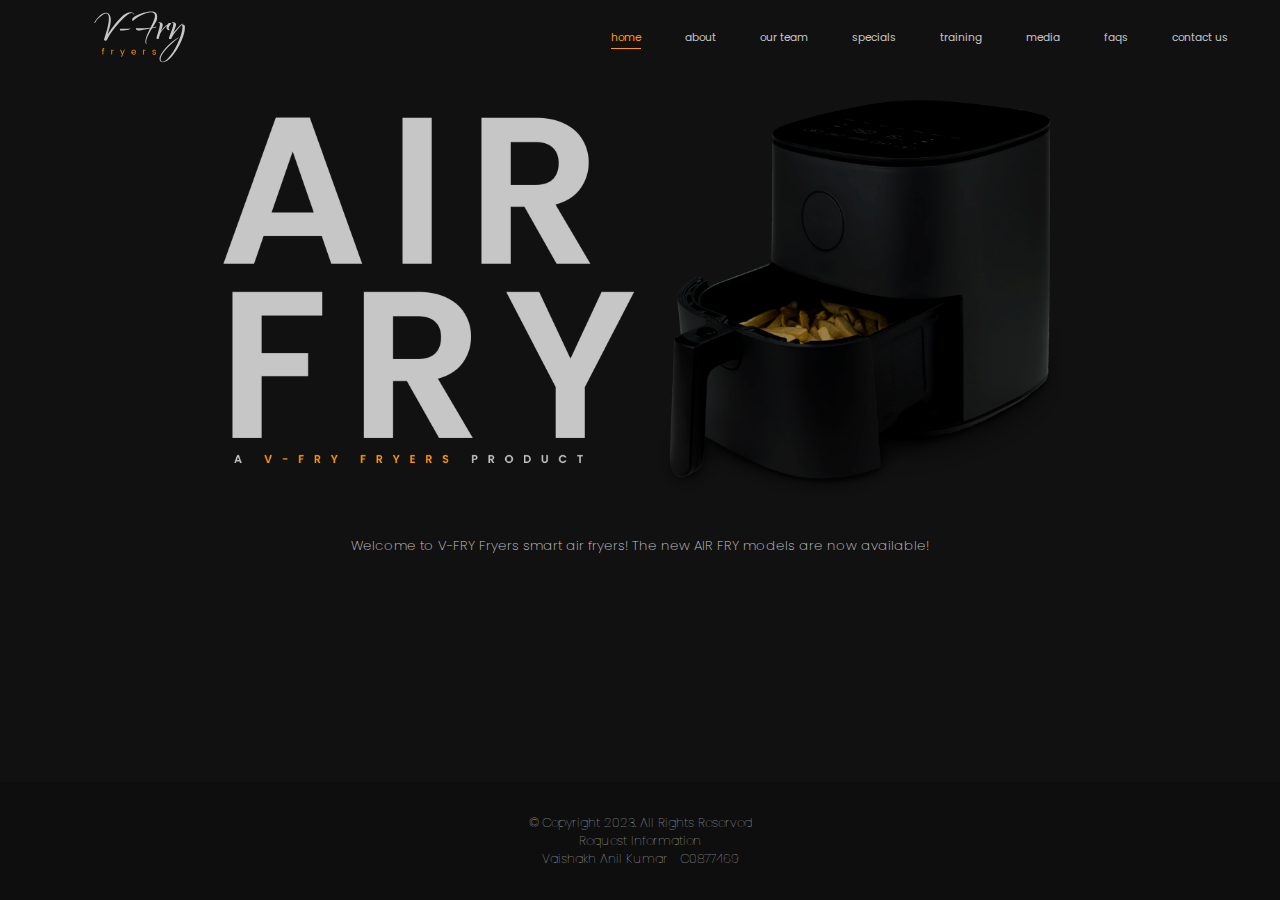
<file: index.html>
<!DOCTYPE html>
<!-- 
    Name: Vaishakh Anil Kumar
    C#: C0877469
    Product: Air Fryers
-->
<html lang="en">
    <head>
        <title>Home | V-Fry Fryers</title>
        <meta charset="UTF-8">
        <meta name="viewport" content="width=device-width, initial-scale=1.0">

        <!-- Adding Author and Description -->
        <meta name="author" content="Vaishakh Anil Kumar">
        <meta name="description" content="V-Fry Fryers, founded in the fall of 2023, headquartered in the beautiful place of Sarnia, Ontario.
        We are on a mission to redefine the cooking experience with our new air fryers. Our AIR FRY
        series combines the innovative technology with a commitment to health-conscious living.
        Discover the future of cooking with V-Fry Fryer's smart air fryers!">

        <!-- Adding Favicons -->
        <link rel="apple-touch-icon" sizes="180x180" href="./images/icons/apple-touch-icon.png">
        <link rel="icon" type="image/png" sizes="32x32" href="./images/icons/favicon-32x32.png">
        <link rel="icon" type="image/png" sizes="16x16" href="./images/icons/favicon-16x16.png">

        
        <!-- Google Fonts: Poppins -->
        <link rel="preconnect" href="https://fonts.googleapis.com">
        <link rel="preconnect" href="https://fonts.gstatic.com" crossorigin>
        <link href="https://fonts.googleapis.com/css2?family=Poppins:wght@300;400;500;600;700&display=swap" rel="stylesheet">
        
        <link rel="stylesheet" href="./css/style.css">
    </head>
    <body class="landing-page" id="landing">
        <nav>
            <div class="logo-container">
                <a href="./index.html">
                    <img class="company-logo" src="./images/vfry_logo.svg" alt="vfry fryers logo">
                </a>
            </div>
            <div class="hamburger-menu" id="hamburger" onclick="hamburger()">
                <div class="line-top"></div>
                <div class="line-center"></div>
                <div class="line-bottom"></div>
            </div>
            <ul class="nav-container desktop-tablet" id="menu-items">
                <li><a href="./index.html" class="active">home</a></li>
                <li><a href="./about.html">about</a></li>
                <li><a href="./team.html">our team</a></li>
                <li><a href="./specials.html">specials</a></li>
                <li><a href="./training.html">training</a></li>
                <li><a href="./media.html">media</a></li>
                <li><a href="./faqs.html">faqs</a></li>
                <li><a href="./contact.html">contact us</a></li>
            </ul>
        </nav>

        <!-- Image Banner -->
        <header class="company-banner-container">
            <img class="company-banner desktop-tablet" src="./images/vfry_desktop_banner.png" alt="AIR FRY. A vfry fryers product. An image of an air fryer.">
            <img class="company-banner mobile" src="./images/vfry_mobile_banner.png" alt="AIR FRY. A vfry fryers product. An image of an air fryer.">
        </header>

        <main>
            <h1 class="welcome-message">Welcome to V-FRY Fryers smart air fryers! The new AIR FRY models are now available!</h1>
        </main>

        <footer>
            <p>
                &copy; Copyright 2023. All Rights Reserved <br/>
                <a href="mailto:info@vfry.com">Request Information</a> <br/>
                Vaishakh Anil Kumar &nbsp; C0877469
            </p>
        </footer>
        

        <!-- Adding Scripts -->
        <script src="./script/script.js"></script>
    </body>
</html>
</file>
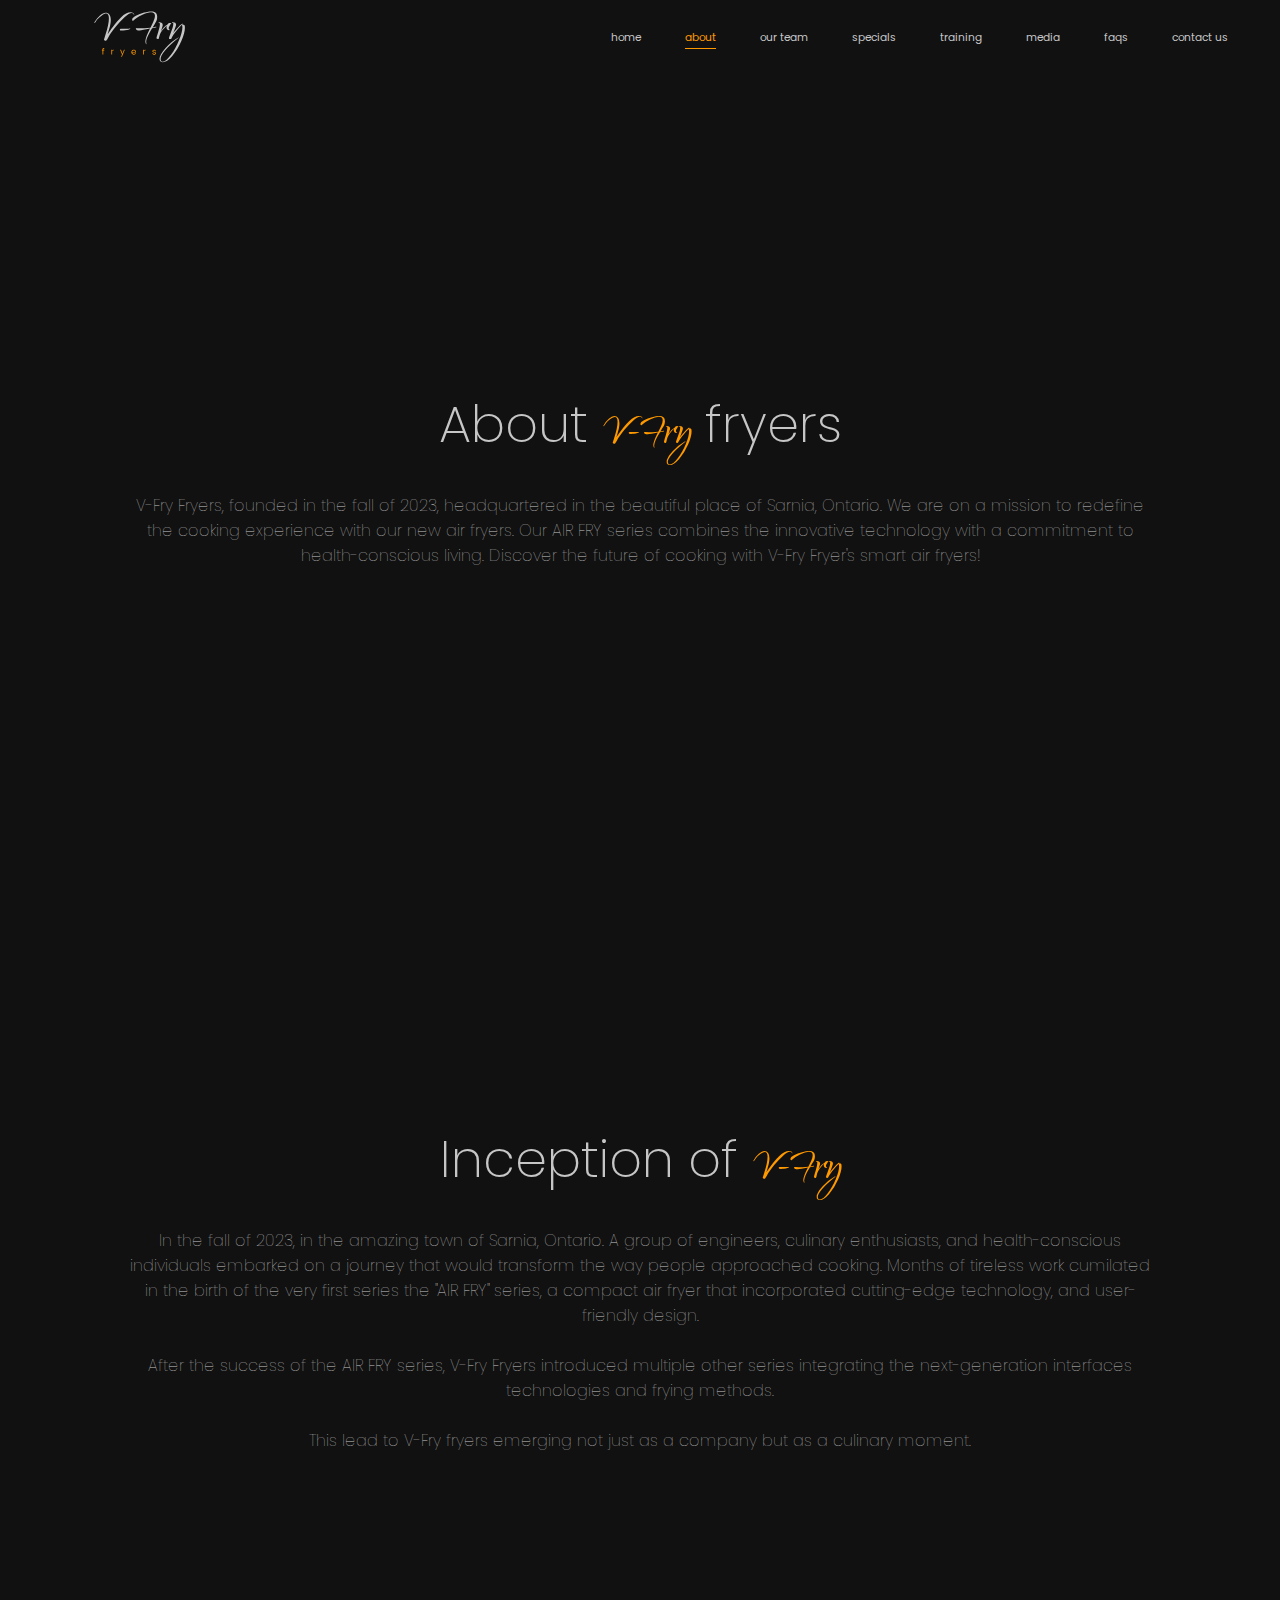
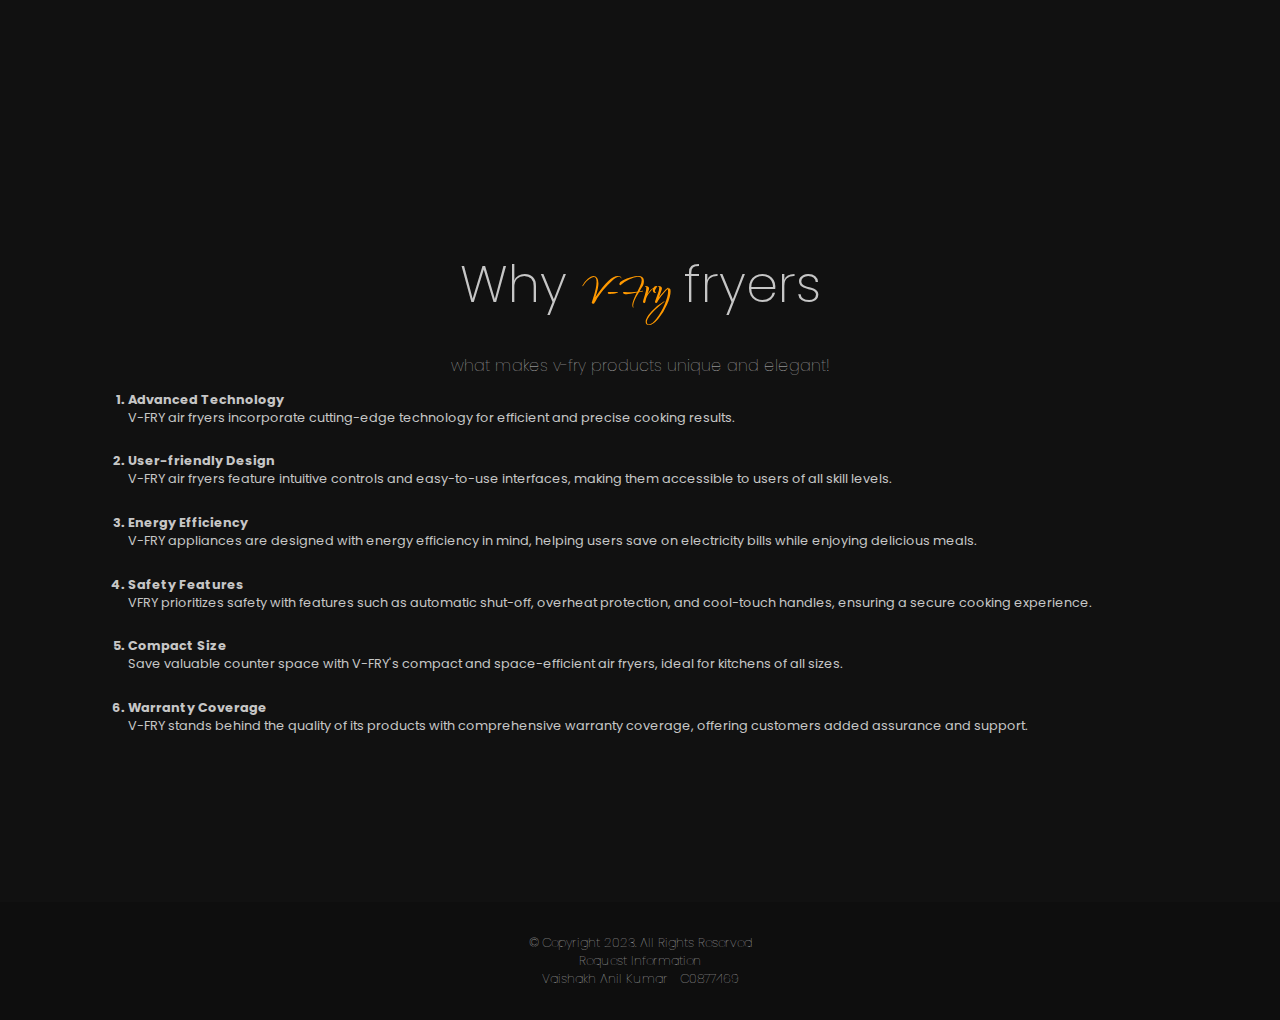
<file: about.html>
<!DOCTYPE html>
<!-- 
    Name: Vaishakh Anil Kumar
    C#: C0877469
    Product: Air Fryers
-->
<html lang="en">
    <head>
        <title>About | V-Fry Fryers</title>
        <meta charset="UTF-8">
        <meta name="viewport" content="width=device-width, initial-scale=1.0">
        <link rel="stylesheet" href="./css/style.css">
        <link rel="stylesheet" href="./css/about.css">
        
        <!-- Adding Author and Description -->
        <meta name="author" content="Vaishakh Anil Kumar">
        <meta name="description" content="V-Fry Fryers, founded in the fall of 2023, headquartered in the beautiful place of Sarnia, Ontario.
        We are on a mission to redefine the cooking experience with our new air fryers. Our AIR FRY
        series combines the innovative technology with a commitment to health-conscious living.
        Discover the future of cooking with V-Fry Fryer's smart air fryers!">

        <!-- Adding Favicons -->
        <link rel="apple-touch-icon" sizes="180x180" href="./images/icons/apple-touch-icon.png">
        <link rel="icon" type="image/png" sizes="32x32" href="./images/icons/favicon-32x32.png">
        <link rel="icon" type="image/png" sizes="16x16" href="./images/icons/favicon-16x16.png">
 
        <!-- Google Fonts: Poppins -->
        <link rel="preconnect" href="https://fonts.googleapis.com">
        <link rel="preconnect" href="https://fonts.gstatic.com" crossorigin>
        <link href="https://fonts.googleapis.com/css2?family=Poppins:wght@300;400;500;600;700&display=swap" rel="stylesheet">
        <link href="https://fonts.googleapis.com/css2?family=Qwigley&display=swap" rel="stylesheet">
    </head>
    <body>

        <nav>
            <div class="logo-container">
                <a href="./index.html">
                    <img class="company-logo" src="./images/vfry_logo.svg" alt="vfry fryers logo">
                </a>
            </div>
            <div class="hamburger-menu" id="hamburger" onclick="hamburger()">
                <div class="line-top"></div>
                <div class="line-center"></div>
                <div class="line-bottom"></div>
            </div>
            <ul class="nav-container desktop-tablet" id="menu-items">
                <li><a href="./index.html">home</a></li>
                <li><a href="./about.html" class="active">about</a></li>
                <li><a href="./team.html">our team</a></li>
                <li><a href="./specials.html">specials</a></li>
                <li><a href="./training.html">training</a></li>
                <li><a href="./media.html">media</a></li>
                <li><a href="./faqs.html">faqs</a></li>
                <li><a href="./contact.html">contact us</a></li>
            </ul>
        </nav>

        <main class="about-container" id="about">
            <div class="full-page-information page-height">
                <h1 class="title">About <span class="vfry-title theme-yellow">V-Fry</span> <span>fryers</span></h1>
                <br/>
                <p class="description">V-Fry Fryers, founded in the fall of 2023, headquartered in the beautiful place of Sarnia, Ontario.
                    We are on a mission to redefine the cooking experience with our new air fryers. Our AIR FRY series combines the innovative technology with a commitment to health-conscious living.
                    Discover the future of cooking with V-Fry Fryer's smart air fryers!
                </p>
            </div>

            <!-- Our Story -->
            <div class="full-page-information page-height">
                <h2 class="title">Inception of <span class="vfry-title theme-yellow">V-Fry</span></h2>
                <br/>
                <p class="description">
                    In the fall of 2023, in the amazing town of Sarnia, Ontario. A group of engineers, culinary enthusiasts, and health-conscious individuals
                    embarked on a journey that would transform the way people approached cooking. Months of tireless work cumilated in the birth of the very first
                    series the "AIR FRY" series, a compact air fryer that incorporated cutting-edge technology, and user-friendly design.
                </p> <br/>
                <p class="description">
                    After the success of the AIR FRY series, V-Fry Fryers introduced multiple other series integrating the next-generation interfaces technologies and
                    frying methods. <br/><br/>
                    <span>This lead to V-Fry fryers emerging not just as a company but as a culinary moment.</span> 
                </p>
            </div>


            <!-- Six Reasons -->
            <div class="full-page-information page-height">
                <h2 class="title">Why  <span class="vfry-title theme-yellow">V-Fry</span> <span>fryers</span></h2>
                <br/>
                <p class="description">what makes v-fry products unique and elegant!</p>
                <ol class="description vfryer-reasons-list" type="1">
                    <li>
                        Advanced Technology <br/>
                        <span>V-FRY air fryers incorporate cutting-edge technology for efficient and precise cooking results.</span>
                    </li>
                    <li>
                        User-friendly Design <br/>
                        <span>V-FRY air fryers feature intuitive controls and easy-to-use interfaces, making them accessible to users of all skill levels.</span>
                    </li>
                    <li>
                        Energy Efficiency <br/>
                        <span>V-FRY appliances are designed with energy efficiency in mind, helping users save on electricity bills while enjoying delicious meals.</span>
                    </li>
                    <li>
                        Safety Features <br/>
                        <span>VFRY prioritizes safety with features such as automatic shut-off, overheat protection, and cool-touch handles, ensuring a secure cooking experience.</span>
                    </li>
                    <li>
                        Compact Size <br/>
                        <span>Save valuable counter space with V-FRY's compact and space-efficient air fryers, ideal for kitchens of all sizes.</span>
                    </li>
                    <li>
                        Warranty Coverage <br/>
                        <span>V-FRY stands behind the quality of its products with comprehensive warranty coverage, offering customers added assurance and support.</span>
                    </li>
                </ol>
            </div>
            
        </main>

        <footer>
            <p>
                &copy; Copyright 2023. All Rights Reserved <br/>
                <a href="mailto:info@vfry.com">Request Information</a> <br/>
                Vaishakh Anil Kumar &nbsp; C0877469
            </p>
        </footer>
        
        <!-- Adding Scripts -->
        <script src="./script/script.js"></script>
    </body>
</html>
</file>
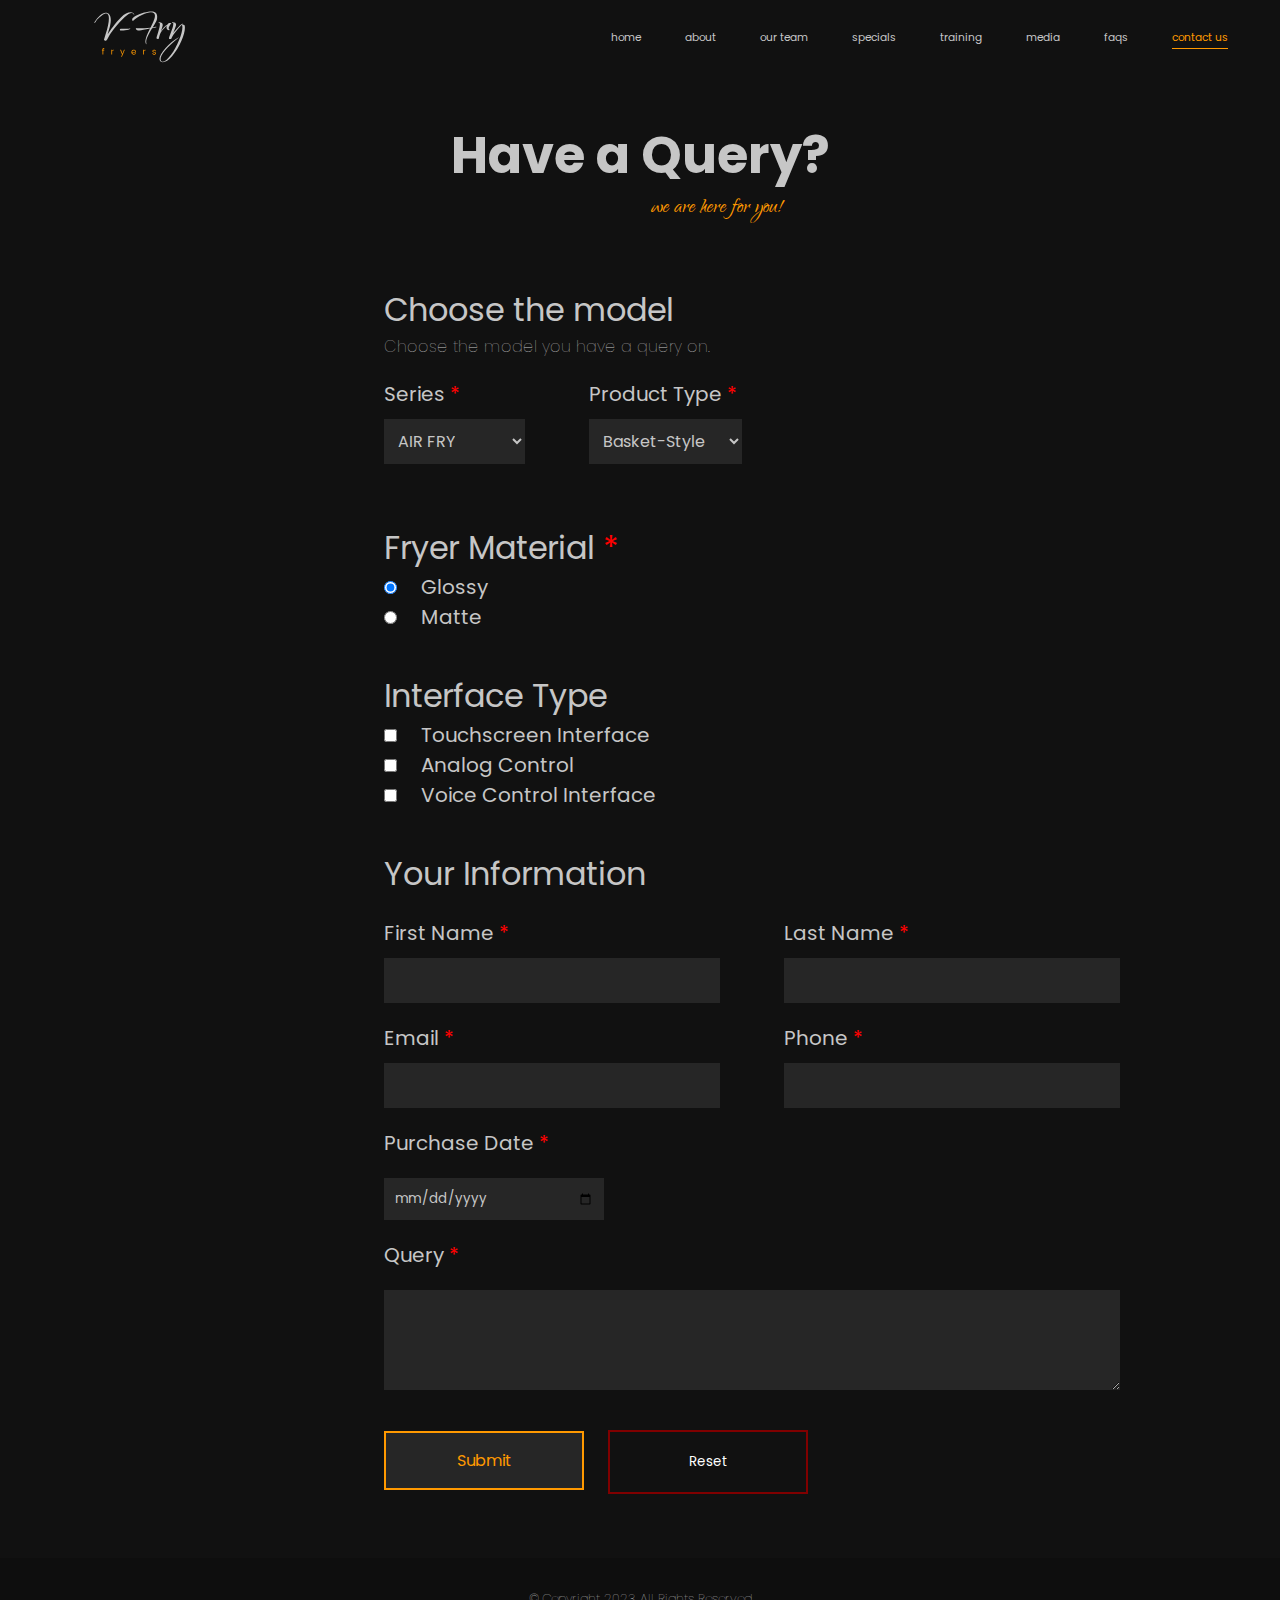
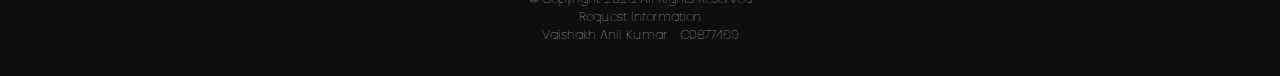
<file: contact.html>
<!DOCTYPE html>
<!-- 
    Name: Vaishakh Anil Kumar
    C#: C0877469
    Product: Air Fryers
-->
<html lang="en">
    <head>
        <title>Contact Us | V-Fry Fryers</title>
        <meta charset="UTF-8">
        <meta name="viewport" content="width=device-width, initial-scale=1.0">

        <!-- Adding Author and Description -->
        <meta name="author" content="Vaishakh Anil Kumar">
        <meta name="description" content="V-Fry Fryers, founded in the fall of 2023, headquartered in the beautiful place of Sarnia, Ontario.
        We are on a mission to redefine the cooking experience with our new air fryers. Our AIR FRY
        series combines the innovative technology with a commitment to health-conscious living.
        Discover the future of cooking with V-Fry Fryer's smart air fryers!">

        <!-- Adding Favicons -->
        <link rel="apple-touch-icon" sizes="180x180" href="./images/icons/apple-touch-icon.png">
        <link rel="icon" type="image/png" sizes="32x32" href="./images/icons/favicon-32x32.png">
        <link rel="icon" type="image/png" sizes="16x16" href="./images/icons/favicon-16x16.png">

        

        <link rel="stylesheet" href="./css/style.css">
        <link rel="stylesheet" href="./css/about.css">
        <link rel="stylesheet" href="./css/contact.css">

        <!-- Google Fonts: Poppins -->
        <link rel="preconnect" href="https://fonts.googleapis.com">
        <link rel="preconnect" href="https://fonts.gstatic.com" crossorigin>
        <link href="https://fonts.googleapis.com/css2?family=Poppins:wght@300;400;500;600;700&display=swap" rel="stylesheet">
        <link href="https://fonts.googleapis.com/css2?family=Qwigley&display=swap" rel="stylesheet">
    </head>
    <body>
        <nav>
            <div class="logo-container">
                <a href="./index.html">
                    <img class="company-logo" src="./images/vfry_logo.svg" alt="vfry fryers logo">
                </a>
            </div>
            <div class="hamburger-menu" id="hamburger" onclick="hamburger()">
                <div class="line-top"></div>
                <div class="line-center"></div>
                <div class="line-bottom"></div>
            </div>
            <ul class="nav-container desktop-tablet" id="menu-items">
                <li><a href="./index.html">home</a></li>
                <li><a href="./about.html">about</a></li>
                <li><a href="./team.html">our team</a></li>
                <li><a href="./specials.html">specials</a></li>
                <li><a href="./training.html">training</a></li>
                <li><a href="./media.html">media</a></li>
                <li><a href="./faqs.html">faqs</a></li>
                <li><a href="./contact.html" class="active">contact us</a></li>
            </ul>
        </nav>

        <main class="contact-container" id="contact">
            <div class="contact-info-container">
                <h1 class="title contact-title">Have a Query?</h1>
                <span class="subtitle vfry-title theme-yellow">we are here for you!</span>
            </div>

            <div class="form-container">
                <form action="./thankyou.html">
                    <fieldset class="product-info">
                        <fieldset class="model-container">
                            <legend>Choose the model</legend>
                            <p class="form-description">Choose the model you have a query on.</p>
                            <div class="model-selection-container">
                               <div>
                                    <label for="series">Series <span class="required">*</span></label>
                                    <select name="series" id="series">
                                        <option value="AIRFRY">AIR FRY</option>
                                        <option value="SMARTFRY">SMART FRY</option>
                                        <option value="CRISPX">CrispX</option>
                                        <option value="AIROVEN">AIR OVEN</option>
                                        <option value="TURBOWAVE">TURBOWAVE</option>
                                    </select>
                               </div>
        
                                <div>
                                    <label for="productType">Product Type <span class="required">*</span></label>
                                    <select name="product-type" id="productType">
                                        <option value="Basket-Style">Basket-Style</option>
                                        <option value="Oven-Style">Oven-Style</option>
                                        <option value="Toaster-Oven">Toaster-Oven</option>
                                        <option value="Hybrid">Hybrid</option>
                                        <option value="Compact">Compact</option>
                                    </select>    
                                </div>
                            </div>
                        </fieldset>

                        <fieldset class="material-container" id="vfry-material">
                            <legend>Fryer Material <span class="required">*</span></legend>
                            <div>
                                <input type="radio" name="material" id="glossy" value="glossy" checked>
                                <label for="glossy">Glossy</label>
                            </div>
                            <div>
                                <input type="radio" name="material" id="matte" value="matte">
                                <label for="matte">Matte</label>
                            </div>
                        </fieldset>
    
                        <fieldset class="interface-container" id="vfry-interface">
                            <legend>Interface Type</legend>

                            <div>
                                <input type="checkbox" name="interface" id="touch" value="Touch">
                                <label for="touch">Touchscreen Interface</label>
                            </div>
    
                            <div>
                                <input type="checkbox" name="interface" id="analog" value="analog">
                                <label for="analog">Analog Control</label>
                            </div>

                            <div>   
                                <input type="checkbox" name="interface" id="voice" value="voice">
                                <label for="voice">Voice Control Interface</label>
                            </div>
                        </fieldset>
    
                    <fieldset class="user-info-container">
                        <legend>Your Information</legend>

                        <div class="customer-name">
                            <div>
                                <label for="firstName">First Name <span class="required">*</span></label>
                                <input type="text" id="firstName" name="firstName" required>
                            </div>

                            <div>
                                <label for="lastName">Last Name <span class="required">*</span></label>
                                <input type="text" id="lastName" name="lastName" required>
                            </div>
                        </div>
                        
                        <div class="customer-contact">
                            <div>
                                <label for="email">Email <span class="required">*</span></label>
                                <input type="email" id="email" name="emailID" required>
                            </div>
                            <div>
                                <label for="phone">Phone <span class="required">*</span></label>
                                <input type="tel" id="phone" name="phone" pattern="[0-9]{3}[0-9]{3}[0-9]{4}" required>
                            </div>
                        </div>
                        
                        <div class="customer-query">
                            <div class="date-container">
                                <label for="purchaseDate">Purchase Date <span class="required">*</span></label>
                                <input type="date" name="purchaseDate" id="purchaseDate" required>
                            </div>
                        
                            <div class="query-container">
                                <label for="query">Query <span class="required">*</span></label>
                                <textarea name="query" id="query" cols="10" rows="4" required></textarea>
                            </div>
                        </div>
                    </fieldset>
    
                    <div class="button-container">
                        <button class="submit-button" type="submit">Submit</button>
                        <button class="reset-button" type="reset">Reset</button>
                    </div>
                </form>
            </div>
        </main>

        <footer>
            <p>
                &copy; Copyright 2023. All Rights Reserved <br/>
                <a href="mailto:info@vfry.com">Request Information</a> <br/>
                Vaishakh Anil Kumar &nbsp; C0877469
            </p>
        </footer>
        
        <!-- Adding Scripts -->
        <script src="./script/script.js"></script>
    </body>
</html>
</file>
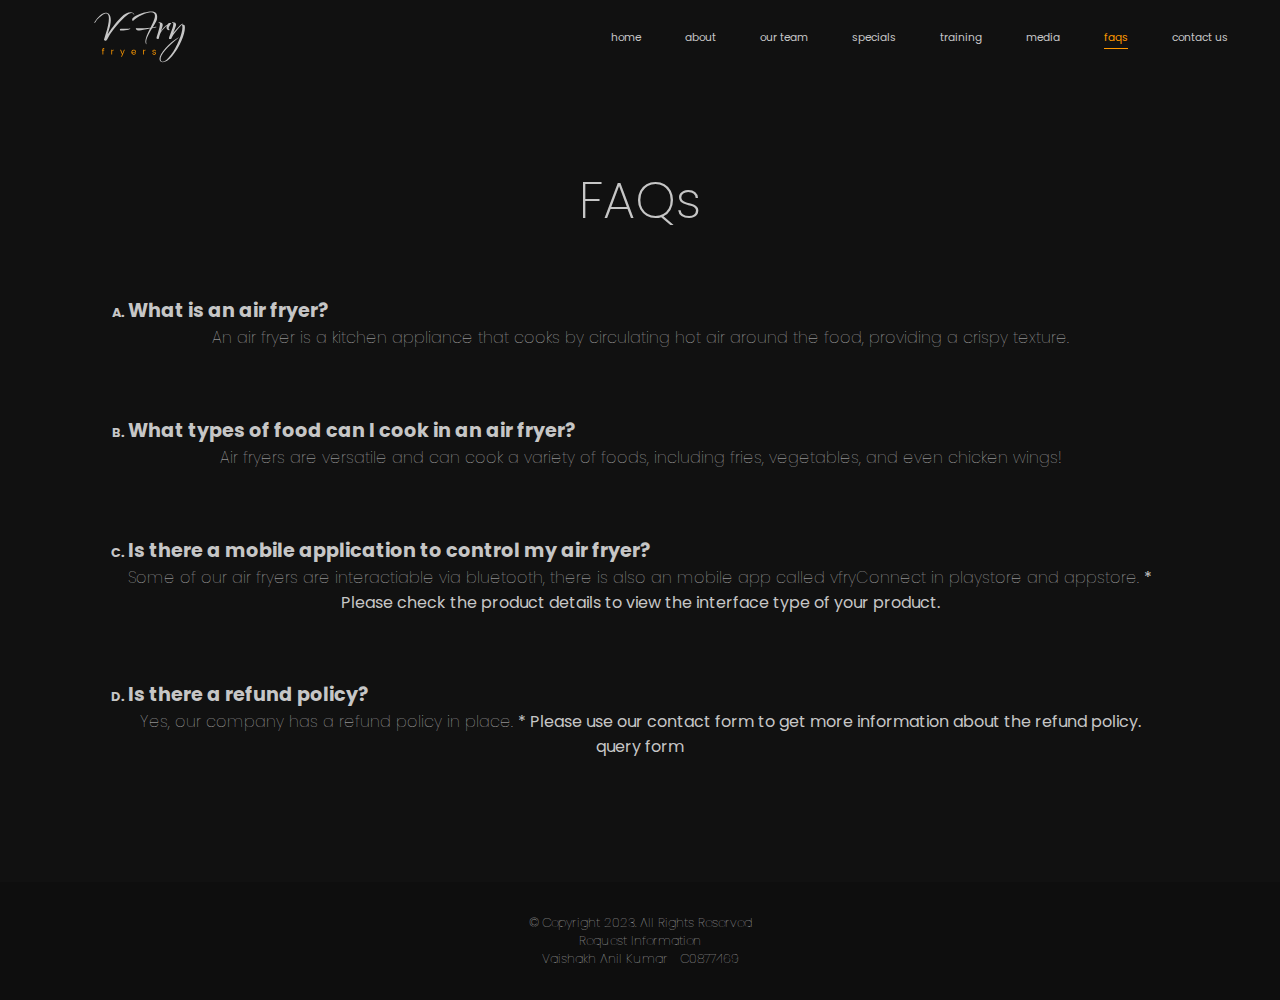
<file: faqs.html>
<!DOCTYPE html>
<!-- 
    Name: Vaishakh Anil Kumar
    C#: C0877469
    Product: Air Fryers
-->
<html lang="en">
    <head>
        <title>FAQs | V-Fry Fryers</title>
        <meta charset="UTF-8">
        <meta name="viewport" content="width=device-width, initial-scale=1.0">

        <!-- Adding Author and Description -->
        <meta name="author" content="Vaishakh Anil Kumar">
        <meta name="description" content="V-Fry Fryers, founded in the fall of 2023, headquartered in the beautiful place of Sarnia, Ontario.
        We are on a mission to redefine the cooking experience with our new air fryers. Our AIR FRY
        series combines the innovative technology with a commitment to health-conscious living.
        Discover the future of cooking with V-Fry Fryer's smart air fryers!">

        <!-- Adding Favicons -->
        <link rel="apple-touch-icon" sizes="180x180" href="./images/icons/apple-touch-icon.png">
        <link rel="icon" type="image/png" sizes="32x32" href="./images/icons/favicon-32x32.png">
        <link rel="icon" type="image/png" sizes="16x16" href="./images/icons/favicon-16x16.png">

        <link rel="stylesheet" href="./css/style.css">
        <link rel="stylesheet" href="./css/about.css">
        <link rel="stylesheet" href="./css/faqs.css">

        <!-- Google Fonts: Poppins -->
        <link rel="preconnect" href="https://fonts.googleapis.com">
        <link rel="preconnect" href="https://fonts.gstatic.com" crossorigin>
        <link href="https://fonts.googleapis.com/css2?family=Poppins:wght@300;400;500;600;700&display=swap" rel="stylesheet">
        <link href="https://fonts.googleapis.com/css2?family=Qwigley&display=swap" rel="stylesheet">
    </head>
    <body>
        <nav>
            <div class="logo-container">
                <a href="./index.html">
                    <img class="company-logo" src="./images/vfry_logo.svg" alt="vfry fryers logo">
                </a>
            </div>
            <div class="hamburger-menu" id="hamburger" onclick="hamburger()">
                <div class="line-top"></div>
                <div class="line-center"></div>
                <div class="line-bottom"></div>
            </div>
            <ul class="nav-container desktop-tablet" id="menu-items">
                <li><a href="./index.html">home</a></li>
                <li><a href="./about.html">about</a></li>
                <li><a href="./team.html">our team</a></li>
                <li><a href="./specials.html">specials</a></li>
                <li><a href="./training.html">training</a></li>
                <li><a href="./media.html">media</a></li>
                <li><a href="./faqs.html"  class="active">faqs</a></li>
                <li><a href="./contact.html">contact us</a></li>
            </ul>
        </nav>

        <main class="faqs-section" id="faqs">

            
            <!-- Six Reasons -->
            <div class="full-page-information page-height">
                <h2 class="title">FAQs</h2>
                <br/>
                <ol class="description vfryer-reasons-list" type="A">
                    <li>
                        <div class="questionContainer">
                            <h2 class="list-title">What is an air fryer?</h2>
                            <p class="list-description">An air fryer is a kitchen appliance that cooks by circulating hot air around the food,
                                providing a crispy texture.
                            </p>
                        </div>
                    </li>
                    <li>              
                        <div class="questionContainer">
                            <h2 class="list-title">What types of food can I cook in an air fryer?</h2>
                            <p class="list-description">
                                Air fryers are versatile and can cook a variety of foods, including fries, vegetables, and even chicken wings!
                            </p>
                        </div>
                    </li>
                    <li>
                        <div class="questionContainer">
                            <h2 class="list-title">Is there a mobile application to control my air fryer?</h2>
                            <p class="list-description">
                                Some of our air fryers are interactiable via bluetooth, there is also an mobile app
                                called vfryConnect in playstore and appstore.
                                <span>* Please check the product details to view the interface type of your product.</span>
                            </p>
                        </div>
                    </li>
                    <li>
                        <div class="questionContainer">
                            <h2 class="list-title">Is there a refund policy?</h2>
                            <p class="list-description">
                                Yes, our company has a refund policy in place.
                                <span>* Please use our contact form to get more information about the refund policy. 
                                    <a href="./contact.html">query form</a>
                                </span>
                            </p>
                        </div>
                    </li>
                </ol>
            </div>
        </main>

        <footer>
            <p>
                &copy; Copyright 2023. All Rights Reserved <br/>
                <a href="mailto:info@vfry.com">Request Information</a> <br/>
                Vaishakh Anil Kumar &nbsp; C0877469
            </p>
        </footer>
        
        <!-- Adding Scripts -->
        <script src="./script/script.js"></script>
    </body>
</html>
</file>
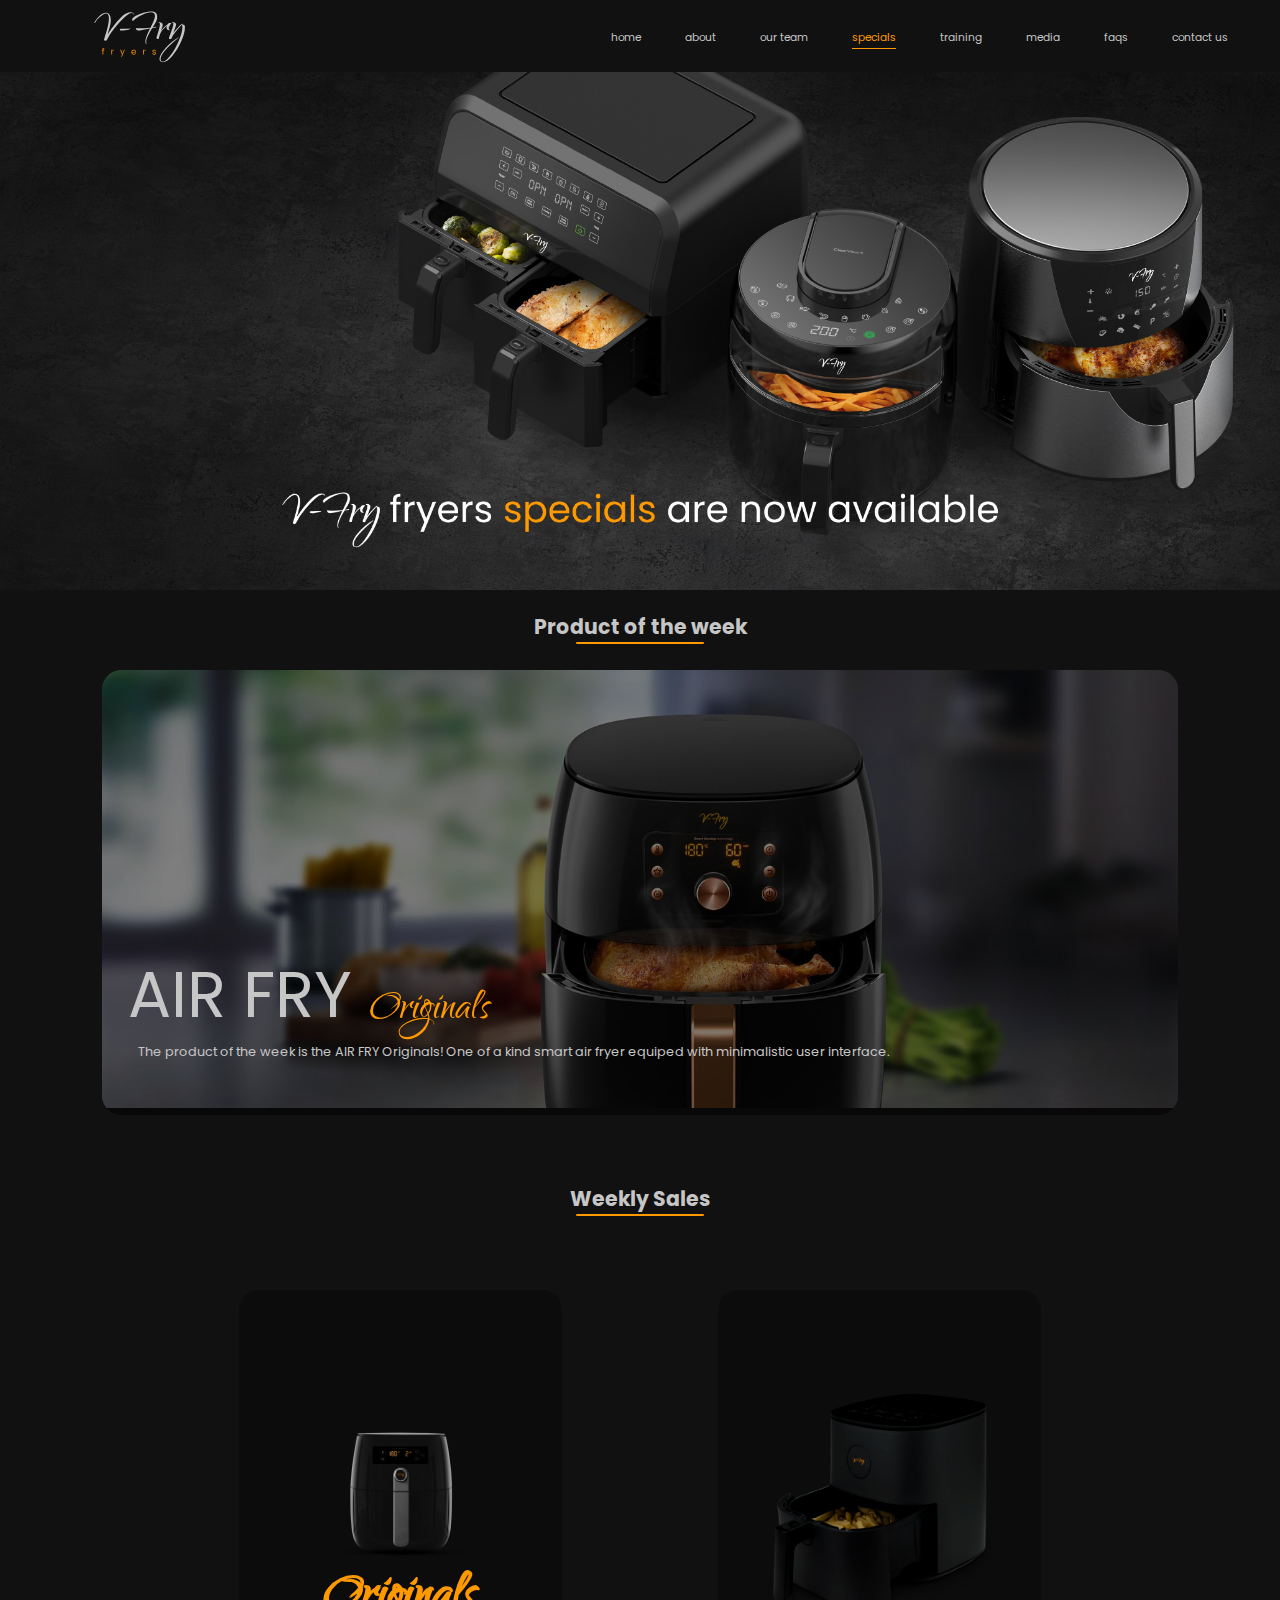
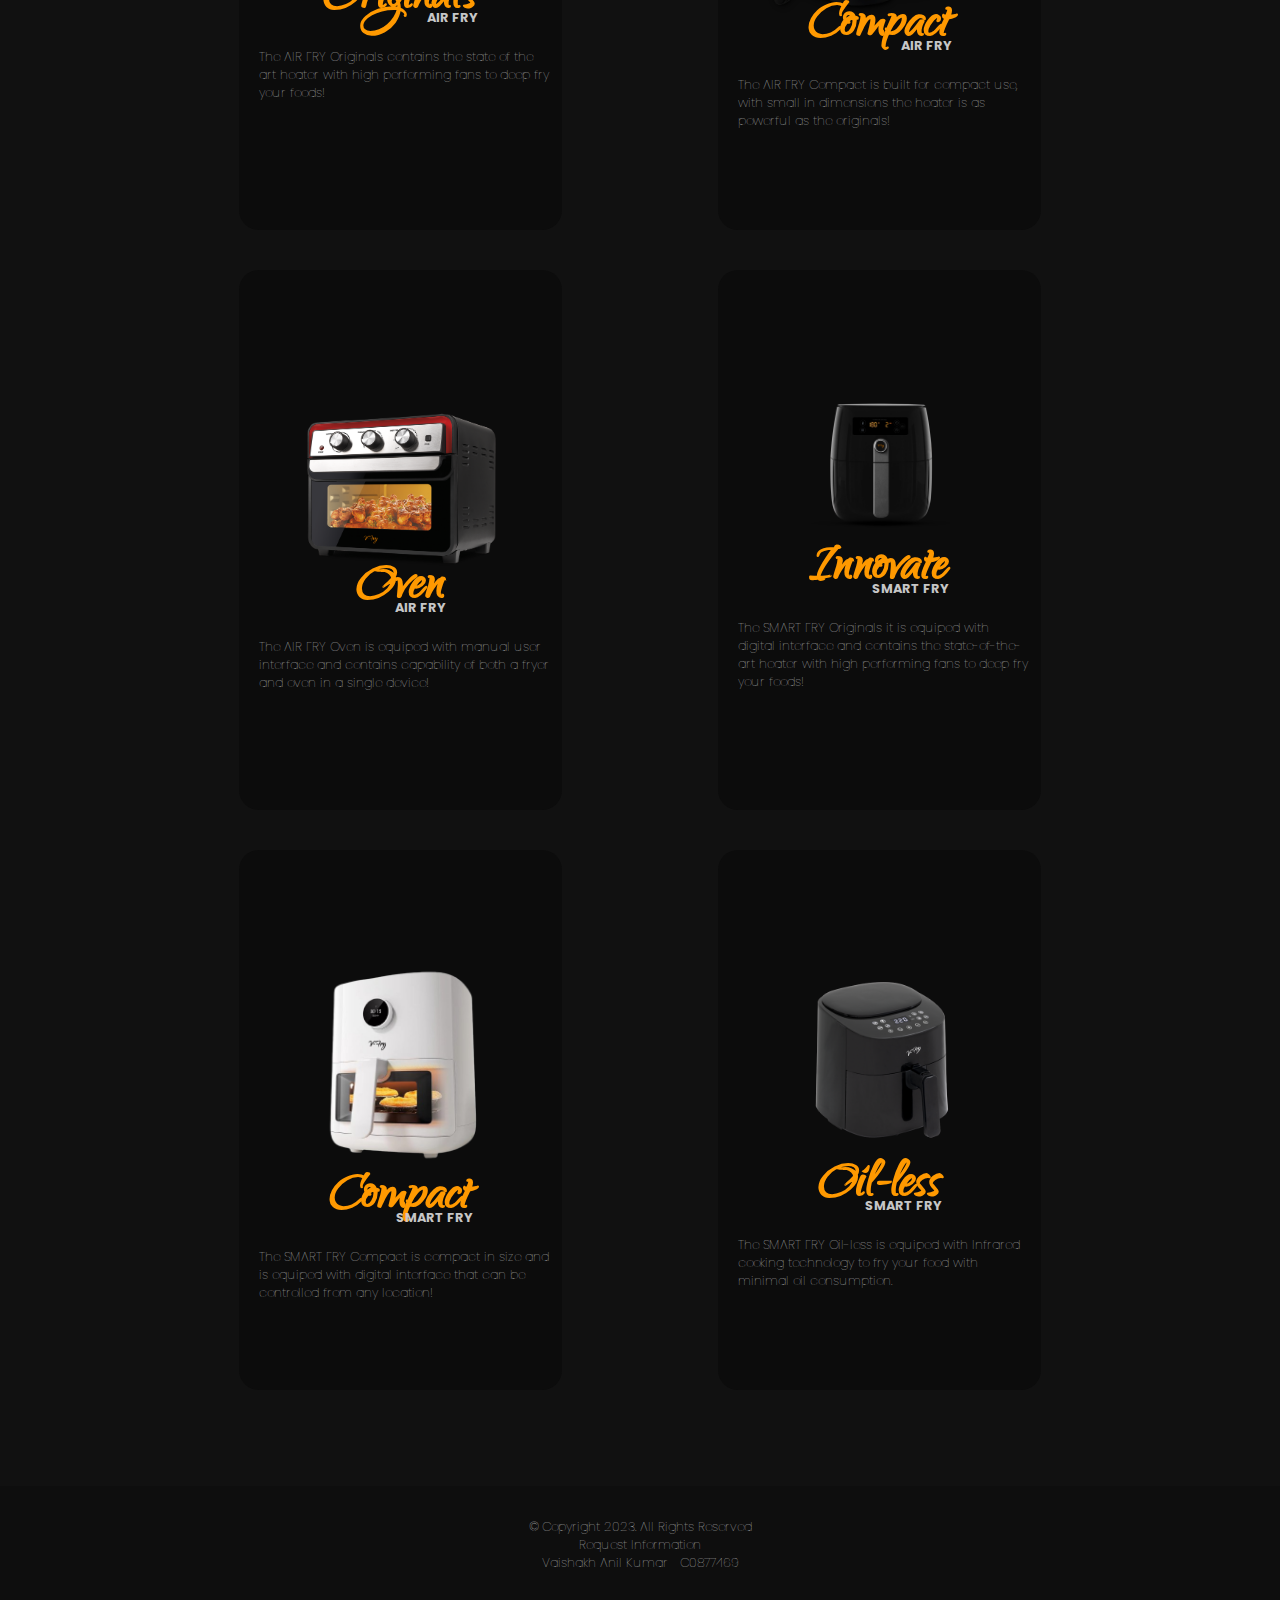
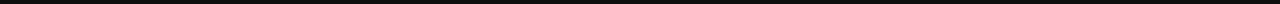
<file: specials.html>
<!DOCTYPE html>
<!-- 
    Name: Vaishakh Anil Kumar
    C#: C0877469
    Product: Air Fryers
-->
<html lang="en">
    <head>
        <title>Specials | V-Fry Fryers</title>
        <meta charset="UTF-8">
        <meta name="viewport" content="width=device-width, initial-scale=1.0">
        <link rel="stylesheet" href="./css/style.css">
        <link rel="stylesheet" href="./css/specials.css">

        <!-- Adding Author and Description -->
        <meta name="author" content="Vaishakh Anil Kumar">
        <meta name="description" content="V-Fry Fryers, founded in the fall of 2023, headquartered in the beautiful place of Sarnia, Ontario.
        We are on a mission to redefine the cooking experience with our new air fryers. Our AIR FRY
        series combines the innovative technology with a commitment to health-conscious living.
        Discover the future of cooking with V-Fry Fryer's smart air fryers!">

        <!-- Adding Favicons -->
        <link rel="apple-touch-icon" sizes="180x180" href="./images/icons/apple-touch-icon.png">
        <link rel="icon" type="image/png" sizes="32x32" href="./images/icons/favicon-32x32.png">
        <link rel="icon" type="image/png" sizes="16x16" href="./images/icons/favicon-16x16.png">

        <!-- Google Fonts: Poppins -->
        <link rel="preconnect" href="https://fonts.googleapis.com">
        <link rel="preconnect" href="https://fonts.gstatic.com" crossorigin>
        <link href="https://fonts.googleapis.com/css2?family=Poppins:wght@300;400;500;600;700&display=swap" rel="stylesheet">
        <link href="https://fonts.googleapis.com/css2?family=Qwigley&display=swap" rel="stylesheet">
    </head>
    <body>
        <nav>
            <div class="logo-container">
                <a href="./index.html">
                    <img class="company-logo" src="./images/vfry_logo.svg" alt="vfry fryers logo">
                </a>
            </div>
            <div class="hamburger-menu" id="hamburger" onclick="hamburger()">
                <div class="line-top"></div>
                <div class="line-center"></div>
                <div class="line-bottom"></div>
            </div>
            <ul class="nav-container desktop-tablet" id="menu-items">
                <li><a href="./index.html">home</a></li>
                <li><a href="./about.html">about</a></li>
                <li><a href="./team.html">our team</a></li>
                <li><a class="active" href="./specials.html">specials</a></li>
                <li><a href="./training.html">training</a></li>
                <li><a href="./media.html">media</a></li>
                <li><a href="./faqs.html">faqs</a></li>
                <li><a href="./contact.html">contact us</a></li>
            </ul>
        </nav>

        <header>
            <!-- Image Banner -->
            <img src="./images/special-banner-desktop-version2.png" alt="v-fry fryers specials are now available. picture of v-fry fryer's air fryers" class="specials-banner">
        </header>

        <main class="special-container" id="special">
            <div class="weekly-product theme-white">
                <div class="specials-heading-container">
                    <h2 class="specials-heading">Product of the week</h2>
                </div>

                <div class="weekly-product-container">
                    <img class="weekly-product-image" src="./images/v-fry-product-of-week.png" alt="Product of the Week Image - AIR FRY Originals">
                    <div class="image-background"></div>
                    <div class="description-container">
                        <div class="title-text large-font">AIR FRY <span class="vfry-title theme-yellow">Originals</span></div>
                        <div class="description small-font">The product of the week is the AIR FRY Originals! One of a kind smart air fryer equiped with minimalistic user interface.</div>
                    </div>
                </div>
            </div>

            <div class="weekly-sales theme-white">
                <div class="specials-heading-container">
                    <h2 class="specials-heading">Weekly Sales</h2>
                </div>
                <div class="weekly-sales-container">
                    <div class="sales-container">
                        <img class="item-image" src="./images/products/Originals.png" alt="AIR FRY - Originals">
                        <h6 class="item-title vfry-title weekly-sales-font theme-yellow">Originals <span class="theme-white weekly-small-font">AIR FRY</span> </h6>
                        <p class="item-description">The AIR FRY Originals contains the state of the art heater with high performing fans to deep fry your foods!</p>
                    </div>

                    <div class="sales-container">
                        <img class="item-image" src="./images/products/Oven.png" alt="AIR FRY - Compact">
                        <h6 class="item-title vfry-title weekly-sales-font theme-yellow">Compact <span class="theme-white weekly-small-font">AIR FRY</span> </h6>
                        <p class="item-description">The AIR FRY Compact is built for compact use, with small in dimensions the heater is as powerful as the originals!</p>
                    </div>

                    <div class="sales-container">
                        <img class="item-image" src="./images/products/Smart-oven.png" alt="AIR FRY - Oven">
                        <h6 class="item-title vfry-title weekly-sales-font theme-yellow">Oven <span class="theme-white weekly-small-font">AIR FRY</span> </h6>
                        <p class="item-description">The AIR FRY Oven is equiped with manual user interface and contains capability of both a fryer and oven in a single device!</p>
                    </div>

                    <div class="sales-container">
                        <img class="item-image" src="./images/products/Originals.png" alt="AIR FRY - Innovate">
                        <h6 class="item-title vfry-title weekly-sales-font theme-yellow">Innovate <span class="theme-white weekly-small-font">SMART FRY</span> </h6>
                        <p class="item-description">The SMART FRY Originals it is equiped with digital interface and contains the state-of-the-art heater with high performing fans to deep fry your foods!</p>
                    </div>

                    <div class="sales-container">
                        <img class="item-image" src="./images/products/smart-fry-compact.png" alt="SMART FRY - Compact">
                        <h6 class="item-title vfry-title weekly-sales-font theme-yellow">Compact <span class="theme-white weekly-small-font">SMART FRY</span> </h6>
                        <p class="item-description">The SMART FRY Compact is compact in size and is equiped with digital interface that can be controlled from any location!</p>
                    </div>

                    <div class="sales-container">
                        <img class="item-image" src="./images/products/Oil-less.png" alt="SMART FRY - Oil-less">
                        <h6 class="item-title vfry-title weekly-sales-font theme-yellow">Oil-less <span class="theme-white weekly-small-font">SMART FRY</span> </h6>
                        <p class="item-description">The SMART FRY Oil-less is equiped with Infrared cooking technology to fry your food with minimal oil consumption.</p>
                    </div>
                </div>
            </div>
        </main>
        <footer>
            <p>
                &copy; Copyright 2023. All Rights Reserved <br/>
                <a href="mailto:info@vfry.com">Request Information</a> <br/>
                Vaishakh Anil Kumar &nbsp; C0877469
            </p>
        </footer>

        <script src="./script/script.js"></script>
    </body>
</html>
</file>
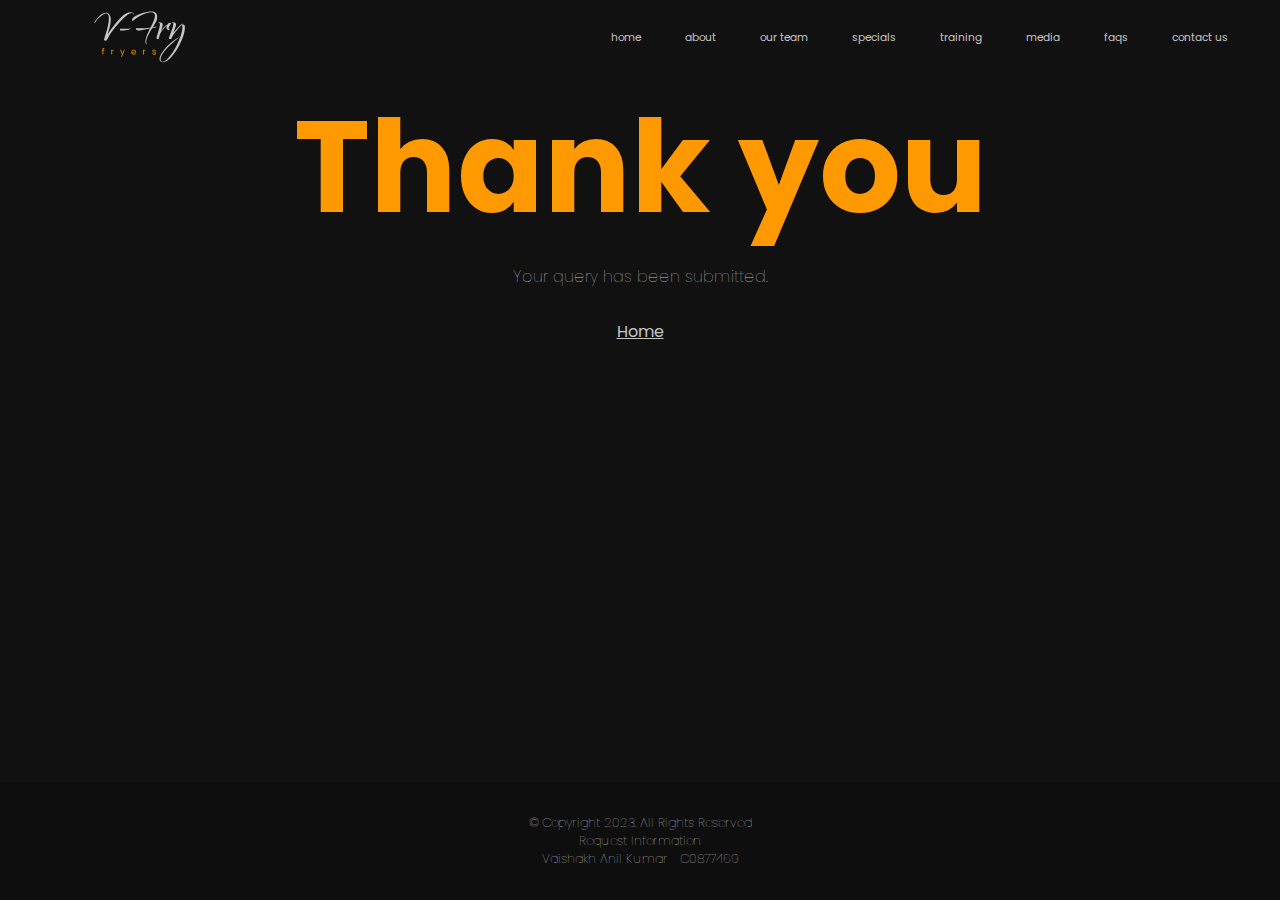
<file: thankyou.html>
<!DOCTYPE html>
<!-- 
    Name: Vaishakh Anil Kumar
    C#: C0877469
    Product: Air Fryers
-->
<html lang="en">
    <head>
        <title>Our Team | V-Fry Fryers</title>
        <meta charset="UTF-8">
        <meta name="viewport" content="width=device-width, initial-scale=1.0">
        
        <!-- Adding Author and Description -->
        <meta name="author" content="Vaishakh Anil Kumar">
        <meta name="description" content="V-Fry Fryers, founded in the fall of 2023, headquartered in the beautiful place of Sarnia, Ontario.
        We are on a mission to redefine the cooking experience with our new air fryers. Our AIR FRY
        series combines the innovative technology with a commitment to health-conscious living.
        Discover the future of cooking with V-Fry Fryer's smart air fryers!">

        <!-- Adding Favicons -->
        <link rel="apple-touch-icon" sizes="180x180" href="./images/icons/apple-touch-icon.png">
        <link rel="icon" type="image/png" sizes="32x32" href="./images/icons/favicon-32x32.png">
        <link rel="icon" type="image/png" sizes="16x16" href="./images/icons/favicon-16x16.png">

        <link rel="stylesheet" href="./css/style.css">
        <link rel="stylesheet" href="./css/about.css">
        <link rel="stylesheet" href="./css/team.css">
        <link rel="stylesheet" href="./css/404.css">

        <!-- Google Fonts: Poppins & Qwigley -->
        <link rel="preconnect" href="https://fonts.googleapis.com">
        <link rel="preconnect" href="https://fonts.gstatic.com" crossorigin>
        <link href="https://fonts.googleapis.com/css2?family=Poppins:wght@300;400;500;600;700&display=swap" rel="stylesheet">
        <link href="https://fonts.googleapis.com/css2?family=Qwigley&display=swap" rel="stylesheet">
    </head>
    <body>
        <nav>
            <div class="logo-container">
                <a href="./index.html">
                    <img class="company-logo" src="./images/vfry_logo.svg" alt="vfry fryers logo">
                </a>
            </div>
            <div class="hamburger-menu" id="hamburger" onclick="hamburger()">
                <div class="line-top"></div>
                <div class="line-center"></div>
                <div class="line-bottom"></div>
            </div>
            <ul class="nav-container desktop-tablet" id="menu-items">
                <li><a href="./index.html">home</a></li>
                <li><a href="./about.html">about</a></li>
                <li><a href="./team.html">our team</a></li>
                <li><a href="./specials.html">specials</a></li>
                <li><a href="./training.html">training</a></li>
                <li><a href="./media.html">media</a></li>
                <li><a href="./faqs.html">faqs</a></li>
                <li><a href="./contact.html">contact us</a></li>
            </ul>
        </nav>

        <main class="notfound-container" id="404">
            <h1>Thank you</h1>
            <p class="text">Your query has been submitted.</p>
            <a class="text" href="./index.html"><u>Home</u></a>
        </main>

        <footer>
            <p>
                &copy; Copyright 2023. All Rights Reserved <br/>
                <a href="mailto:info@vfry.com">Request Information</a> <br/>
                Vaishakh Anil Kumar &nbsp; C0877469
            </p>
        </footer>
        
        <!-- Adding Scripts -->
        <script src="./script/script.js"></script>
    </body>
</html>
</file>
<file: css/style.css>
/* 
CSD 1103 - Web Development I Project
Name: Vaishakh Anil Kumar
C#: C0877469
*/
@import url('./theme.css');
@import url('./commonComponents.css');

* {
    padding: 0;
    margin: 0;
    border: 0;
    font-family: var(--primary-font);
}

html {
    font-size: 16px;
    scroll-behavior: smooth;
}

.prevent-scroll {
    overflow: hidden;
}

body {
    background-color: var(--background);
    min-height: 100vh;
    display: flex;
    flex-direction: column;
}

/* ----- Styling the scrollbar ------ */
body::-webkit-scrollbar {
    width: 2px;
}

body::-webkit-scrollbar-track {
    box-shadow: inset 0 0 2px rgba(0, 0, 0, 0.3);
}

body::-webkit-scrollbar-thumb {
    background-color: var(--gold);
    outline: 0.5px solid var(--gold);
}

/* To set the footer to the bottom, body = flex */
main {
    flex: 1;
}

a {
    text-decoration: none;
    color: var(--silver-white);
    ;
}

p {
    color: var(--silver-white);
    ;
    text-align: center;
    font-weight: 100;
    font-size: 1.25vw;
}

/*------- COLOR THEMES  ------- */
.theme-yellow {
    /* color: var(--gold); */
    color: var(--gold);
}

.theme-white {
    color: var(--silver-white);
}

/* ------- FONT SIZES ------- */
.large-font {
    font-size: 5vw;
}

.medium-font {
    font-size: 2vw;
}

.small-font {
    font-size: 1vw;
}

/* -------- Display -------- */
.mobile {
    display: none;
}


/*  -------  Navigation Styling  -------  */
.hamburger-menu {
    display: none;
}

nav {
    display: flex;
    justify-content: space-between;
    align-items: center;

    position: sticky;
    z-index: 100;
    top: 0;
    background-color: #111111;
}

.nav-container {
    margin-right: 2.5vw;
}


.nav-container ul {
    list-style: none;
}

.nav-container li {
    margin: 1.563vw;
    display: inline-block;
    list-style-type: none;
}

.nav-container li a {
    font-size: 0.833vw;
}

.nav-container li .active {
    color: var(--gold);
}

.nav-container li .active::after {
    content: '';
    display: block;
    width: 100%;
    height: 0.104vw;
    background-color: var(--gold);
}

.nav-container li a::after {
    content: '';
    display: block;
    width: 0%;
    height: 0.104vw;
    background-color: var(--gold);
}

.nav-container li a:hover:after {
    width: 100%;
    transition: width 0.4s ease-in-out;
}

.nav-container li a:hover {
    color: var(--gold);
    transition: all 0.4s ease-in-out;
}

header {
    display: flex;
    justify-content: center;
    align-items: center;
}

/*  ------- Landing Page Styles ------- */
.landing-page {
    height: 100vh;
}

.company-logo {
    width: 7.12vw;
}

.logo-container {
    margin-left: 7.30vw;
}

.welcome-message {
    color: var(--silver-white);
    text-align: center;
    font-size: 1.042vw;
    margin: 2vh;
    font-weight: 200;
}

.company-banner-container {
    margin: 1.667vw 0;
}

.company-banner {
    width: 66%;
}

/* ------ Beginning of Footer Style ------- */
footer {
    background-color: var(--primary);
    width: 100%;
    display: flex;
    justify-content: center;
    align-items: center;
}

footer p {
    font-size: 0.8rem;
    padding: 2rem 0;
}

/* Mobile & tablet View Ranging from 0 to (600px) 820px*/
@media only screen and (max-width: 1200px) {

    /* ----- Beginning of Hamburger Menu ----- */
    .hamburger-menu {
        display: block;
        width: 30px;
        height: 50px;
        margin-right: 7.3vw;
        z-index: 999;
    }

    .hamburger-menu:hover {
        cursor: pointer;
    }

    .hamburger-menu:hover .line-top,
    .hamburger-menu:hover .line-bottom {
        background-color: var(--gold);
    }

    .hamburger-menu:hover .line-center {
        background-color: var(--silver-white);
    }

    .hamburger-menu .line-top,
    .hamburger-menu .line-center,
    .hamburger-menu .line-bottom {
        width: 100%;
        height: 2px;
        margin: 5px 0;
        border-radius: 20px;
        border: 1px solid var(--gold);
        transition: all 0.25s ease-in;
    }

    .hamburger-menu .line-center {
        border: 1px solid var(--silver-white);
        transition-delay: 0.15s;
    }

    .hamburger-menu .line-bottom {
        transition-delay: 0.25s;
    }

    .close-button div:nth-child(1) {
        transform: translateY(10px) rotate(45deg);
    }

    .close-button div:nth-child(2) {
        opacity: 0;
    }

    .close-button div:nth-child(3) {
        transform: translateY(-8px) rotate(-45deg);
    }

    /* ----- End of Hamburger Menu ----- */


    /* ------- Beginning of Navigation menu items ----- */
    .mobile-menu-options {
        position: absolute;
        width: 100vw;
        height: 100vh;
        background-color: var(--primary);
        top: 0;

        display: flex;
        justify-content: center;
        align-items: center;
        flex-direction: column;
    }

    .mobile-menu-options li a {
        font-size: 4vh;
    }

    .mobile-menu-options li {
        margin: 1vh 0;
    }

    /* ------- End of Navigation menu items ----- */

    .mobile {
        display: block;
    }

    .desktop-tablet {
        display: none;
    }

    .company-logo {
        width: 60%;
        margin: 1em;
        position: relative;
        z-index: 999;
    }

    .welcome-message {
        font-size: 1em;
    }
}
</file>
<file: css/about.css>
.vfryer-reasons-list {
  color: var(--silver-white);
  display: flex;
  flex-direction: column;
  justify-content: space-evenly;
}

.vfryer-reasons-list li {
  font-weight: bold;
  padding: 1vw 0;
}

.vfryer-reasons-list li span {
  font-weight: normal;
}

.vfryer-reasons-list {
  text-align: justify;
}

/* ---------- Media Query for bigger screens ----------- */
@media only screen and (min-width: 1200px) {
  .vfryer-reasons-list li {
    font-size: 1vw;
  }  
}
</file>
<file: css/contact.css>
/* 
    Name: VAISHAKH ANIL KUMAR
    C#: C0877469
    DATE: 2023 - 12 -06
*/

/* Importing VFRY Theme */
@import url(theme.css);


.contact-info-container {
    text-align: center;
}

.title {
    margin-top: 5vh;
    font-size: 4vw;
    color: var(--silver-white);
}

.contact-info-container .subtitle {
    font-size: 2vw;
    margin-left: 12vw;
    line-height: 1;
}


/* Contact Page styling */
.page-title-v1 .contact-title {
    display: flex;
    flex-direction: column;
    line-height: 80px;
}

.page-title-v1 .contact-title span {
    font-size: 3.25rem;
    display: inline;
    margin-left: 15vw;
}

form {
    color: var(--silver-white);
    width: 40%;
}

.product-info {
    display: flex;
    flex-direction: column;
}

.product-container {
    width: 20vw;
    height: 20vw;

    align-self: center;

    display: flex;
    flex-direction: column;
    justify-content: center;
    align-items: center;

}

.product-container img {
    width: 100%;
    height: 100%;
    object-fit: contain;
}

.form-container {
    display: flex;
    justify-content: center;
    align-items: center;
    margin: 5% 0;
}

.form-description {
    font-size: 1rem;
    text-align: left;
}

legend {
    font-size: 2rem;
}

label {
    font-size: 1.25rem;
}

select:hover,
input[type="date"]:hover {
    cursor: pointer;
}

input,
textarea,
select {
    background-color: rgba(41, 41, 41, 0.9);
    color: var(--silver-white);
    padding: 10px 10px;
}

.model-container,
.user-info-container,
.color-container,
.interface-container,
.material-container {
    margin-bottom: 40px;
}

.model-selection-container,
.customer-name,
.customer-contact {
    display: flex;
    margin: 20px 0;
}


.model-selection-container div select,
.customer-name div input,
.customer-contact div input {
    /* margin-left: 2vw; */
    display: flex;
    flex-direction: column;
    margin-top: 10px;
    font-size: 1rem;
}

.model-selection-container div:nth-child(2),
.customer-name div:nth-child(2),
.customer-contact div:nth-child(2) {
    margin-left: 5vw;
}

.material-container,
.interface-container {
    display: flex;
    flex-direction: column;
}

.material-container div label,
.interface-container div label {
    margin-left: 20px;
    transition: color 0.5s ease-in-out;
}

.material-container div label:hover,
.material-container div input:hover,
.interface-container div label:hover,
.interface-container div input:hover {
    cursor: pointer;
    color: var(--gold);
}

.date-container,
.query-container {
    display: flex;
    flex-direction: column;
}

.query-container {
    margin-top: 20px;
}

.date-container input {
    width: 200px;
}

.date-container input,
.query-container textarea {
    margin-top: 20px;
}

.submit-button {
    width: 200px;
    padding: 15px;

    background-color: rgba(41, 41, 41, 0.9);
    border: 2px solid var(--gold);
    color: var(--gold);
    font-size: 1rem;

    transition: all 0.25s ease-in-out;
}

.submit-button:hover {
    transform: scale(0.9);
    background-color: white;
    color: var(--primary);
    cursor: pointer;
}

.reset-button {
    width: 200px;
    padding: 20px;
    border: 2px solid maroon;
    background: none;
    color: white;
    margin-left: 20px;
    transition: all 0.25s ease-in-out;
}

.reset-button:hover {
    cursor: pointer;
    transform: scale(0.9);
    color: red;
    border-color: red;
}

.required {
    color: red;
}



/* --------- Media Query for Tablets --------------- */
@media only screen and (min-width: 761px) and (max-width: 1200px) {
    form {
        width: 80%;
    }
    .contact-info-container .title {
        font-size: 3.5rem;
    }

    .contact-info-container .subtitle {
        font-size: 3rem;
    }
}

/* --------- Media Query for large Mobiles --------------- */
@media only screen and (min-width: 600px) and (max-width: 760px) {
    form {
        width: 80%;
    }
    .contact-info-container .title {
        font-size: 2.5rem;
    }

    .contact-info-container .subtitle {
        font-size: 2rem;
    }
}

/* --------- Media Query for Mobile Devices ---------------- */
@media only screen and (min-width: 300px) and (max-width: 600px) {
    form {
        width: 90%;
        /* border: 2px solid red; */
    }
    .customer-name, .customer-contact {
        flex-direction: column;
    }

    .customer-name div:nth-child(2),
    .customer-contact div:nth-child(2) {
        margin-left: 0;
    }

    .submit-button,.reset-button {
        width: 100%;
        margin-bottom: 2vh;
        margin-left: 0;
    }
    
    .user-info-container {
        width: 85vw;
    }

    .customer-name input,
    .customer-contact input,
    .customer-query input, 
    .customer-query textarea{
        width: 100%;
    }

    .contact-info-container {
        margin-bottom: 2rem;
    }

    .contact-info-container .title {
        font-size: 2.5rem;
    }

    .contact-info-container .subtitle {
        font-size: 2rem;
    }
}
</file>
<file: css/faqs.css>
.questionContainer {
    margin: 20px 0;
}

/* --------- Media Query for Tablets --------------- */
@media only screen and (min-width: 761px) and (max-width: 1200px) {
    .list-description {
        font-size: 1rem;
        padding-top: 10px;
        text-align: justify;
    }
}

/* --------- Media Query for large Mobiles --------------- */
@media only screen and (min-width: 600px) and (max-width: 760px) {
    .list-description {
        font-size: 1rem;
        padding-top: 10px;
        text-align: justify;
    }
}

/* --------- Media Query for Mobile Devices ---------------- */
@media only screen and (min-width: 300px) and (max-width: 600px) {
    .list-title {
        font-size: 1rem;
    }
    .list-description {
        font-size: 0.8rem;
        padding-top: 10px;
        text-align: justify;
    }
}
</file>
<file: css/specials.css>
.special-container {
    margin: 0 8%;
    display: flex;
    flex-direction: column;
    align-items: center;
}

.specials-banner {
    object-fit: cover;
    width: 100%;
}

.specials-heading {
    text-align: center;
    font-size: 1.6vw;
    display: flex;
    flex-direction: column;
    justify-content: center;
    align-items: center;
}

.specials-heading::after {
    content: '';
    display: block;
    height: 0.157vw;
    width: 10vw;
    border-radius: 20px;
    background-color: #FF9900;
}

.weekly-product,
.weekly-sales {
    margin: 2% 0;
    display: flex;
    flex-direction: column;
    width: 100%;
}

.specials-heading-container {
    width: 30%;
    align-self: center;
}

.weekly-product-container {
    position: relative;
    border-radius: 20px;
    margin: 2vw 0;
    overflow: hidden;
}

.weekly-product-image {
    width: 100%;
    height: 100%;
}

.image-background,
.description-container {
    position: absolute;
    width: 100%;
}

.image-background {
    top: 0;
    height: 100%;
    object-fit: cover;
    background-color: rgba(0, 0, 0, 0.5);
    transition: opacity 0.5s ease-in-out;
}

.description-container {
    bottom: 0;
    padding-bottom: 6vh;
    padding-left: 2vw;
}


.description {
    margin-left: 10px;
}

.weekly-product-container:hover {
    cursor: pointer;
}

.weekly-sales-container {
    margin: 6vh 0;
    display: flex;
    flex-wrap: wrap;
    justify-content: space-evenly;
    align-items: center;
}

.sales-container {
    width: 30%;
    height: 60vh;
    background-color: #0c0c0c;
    margin: 20px;
    position: relative;
    border-radius: 20px;

    display: flex;
    flex-direction: column;
    justify-content: center;
}

.sales-container:hover {
    transform: scale(1.02);
    box-shadow: 0px 0px 2px 1px rgb(255, 255, 255);
    transition: all 0.25s ease-in-out;
    cursor: pointer;
}

.item-image {
    width: 70%;
    align-self: center;
}

.item-title {
    display: flex;
    flex-direction: column;
    align-self: center;
    line-height: 1.563vw;
}

.item-title span {
    text-align: right;
}

.item-description {
    width: 90%;
    text-align: justify;
    padding: 1.563vw 0px 0px 1.563vw;
    text-align: left;
    font-size: 1vw;
}

.weekly-small-font {
    font-size: 1vw;
}

.weekly-sales-font {
    font-size: 5vw;
}


/* --------- Media Query for Tablets --------------- */
@media only screen and (min-width: 761px) and (max-width: 1200px) {
    .sales-container {
        width: 30vw;
        height: 100%;
        padding: 20px 0;
        display: flex;
        justify-content: space-evenly;
        align-items: center;
    }

    .weekly-sales-font {
        font-size: 10vw;
    }

    .weekly-small-font {
        margin-top:20px;
        font-size: 2vw;
    }

    .item-description {
        margin-top: 10px;
        font-size: 1vw;
        width: 90%;
        text-align: justify;
    }

    .specials-heading-container {
        width: auto;
        margin: 20px 0;
    }

    .specials-heading  {
        font-size: 2rem;
    }
}

/* --------- Media Query for large Mobiles --------------- */
@media only screen and (min-width: 600px) and (max-width: 760px) {
    .weekly-product-container .description {
        font-size: 2vw;
    }

    .sales-container {
        width: 80vw;
        display: flex;
        justify-content: space-evenly;
        align-items: center;
        height: 100%;
        padding: 20px;
    }

    .weekly-sales-font {
        font-size: 15vw;
    }

    .weekly-small-font {
        margin-top:20px;
        font-size: 3vw;
    }

    .item-description {
        margin-top: 20px;
        font-size: 2vw;
        width: 90%;
        text-align: justify;
    }

    .specials-heading-container {
        width: auto;
        margin: 20px 0;
    }

    .specials-heading  {
        font-size: 1.25rem;
    }
}

/* --------- Media Query for Mobile Devices ---------------- */
@media only screen and (min-width: 300px) and (max-width: 600px) {
    .weekly-product-container .description {
        font-size: 2vw;
    }
    
    .sales-container {
        width: 80vw;
        display: flex;
        justify-content: space-evenly;
        align-items: center;
        height: 100%;
        padding: 20px;
    }

    .weekly-sales-font {
        font-size: 20vw;
    }

    .weekly-small-font {
        margin-top:20px;
        font-size: 5vw;
    }
    .item-description {
        margin-top: 20px;
        font-size: 4vw;
        width: 90%;
        text-align: justify;
    }

    .specials-heading-container {
        width: auto;
        margin: 20px 0;
    }

    .specials-heading  {
        font-size: 1.25rem;
    }
}
</file>
<file: css/team.css>
.our-team {
    display: flex;
    width: 80%;
    justify-content: space-between;
    align-items: center;
    flex-wrap: wrap;
    margin-top: 10vh;
    color: white;
}

.team-member-card {
    transition: transform 0.25s ease-in-out;
}


.team-member-card:hover {
    cursor: pointer;
    transform: scale(1.23);
}

.team-pic {
    width: 300px;
    height: 20rem;
    object-fit: cover;
}

.memeber-role {
    font-weight: 200;
}


/* ---------- Media Query for bigger screens ----------- */
@media only screen and (min-width: 1990px) {
    .team-pic {
        width: 20vw;
        height: 100%;
        object-fit: contain;
    }    

  }


  /* --------- Media Query for Tablets --------------- */
  @media only screen and (min-width: 761px) and (max-width: 1200px) {
    .team-member-card {
        margin: 2vh 2vw;
    }
    .our-team {
        justify-content: center;
    }

    .medium-font {
        font-size: 2.25rem;
    }

    .small-font {
        font-size: 1rem;
        display: block;
        text-align: center;
    }
  }
  
  /* --------- Media Query for large Mobiles --------------- */
  @media only screen and (min-width: 600px) and (max-width: 760px) {
    .team-member-card {
        margin-top: 10vh;
    }
    .team-member-card:hover {
        transform: none
    }
    .our-team {
        justify-content: center;
    }
    .medium-font {
        font-size: 2.25rem;
    }

    .small-font {
        font-size: 1rem;
        display: block;
        text-align: center;
    }
  }
  
  /* --------- Media Query for Mobile Devices ---------------- */
  @media only screen and (min-width: 300px) and (max-width: 600px) {
    .team-member-card {
        margin-top: 10vh;
    }

    .team-member-card:hover {
        transform: none
    }
    .our-team {
        justify-content: center;
    }

    .medium-font {
        font-size: 1.25rem;
    }

    .small-font {
        font-size: 0.7rem;
        display: block;
        text-align: center;
    }

  }
</file>
<file: css/404.css>
.notfound-container {
    text-align: center;
    font-size: 5vw;
    font-family: var(--logo-font);
    color: var(--gold)
}

.text {
    font-size: 1rem;
}
</file>
